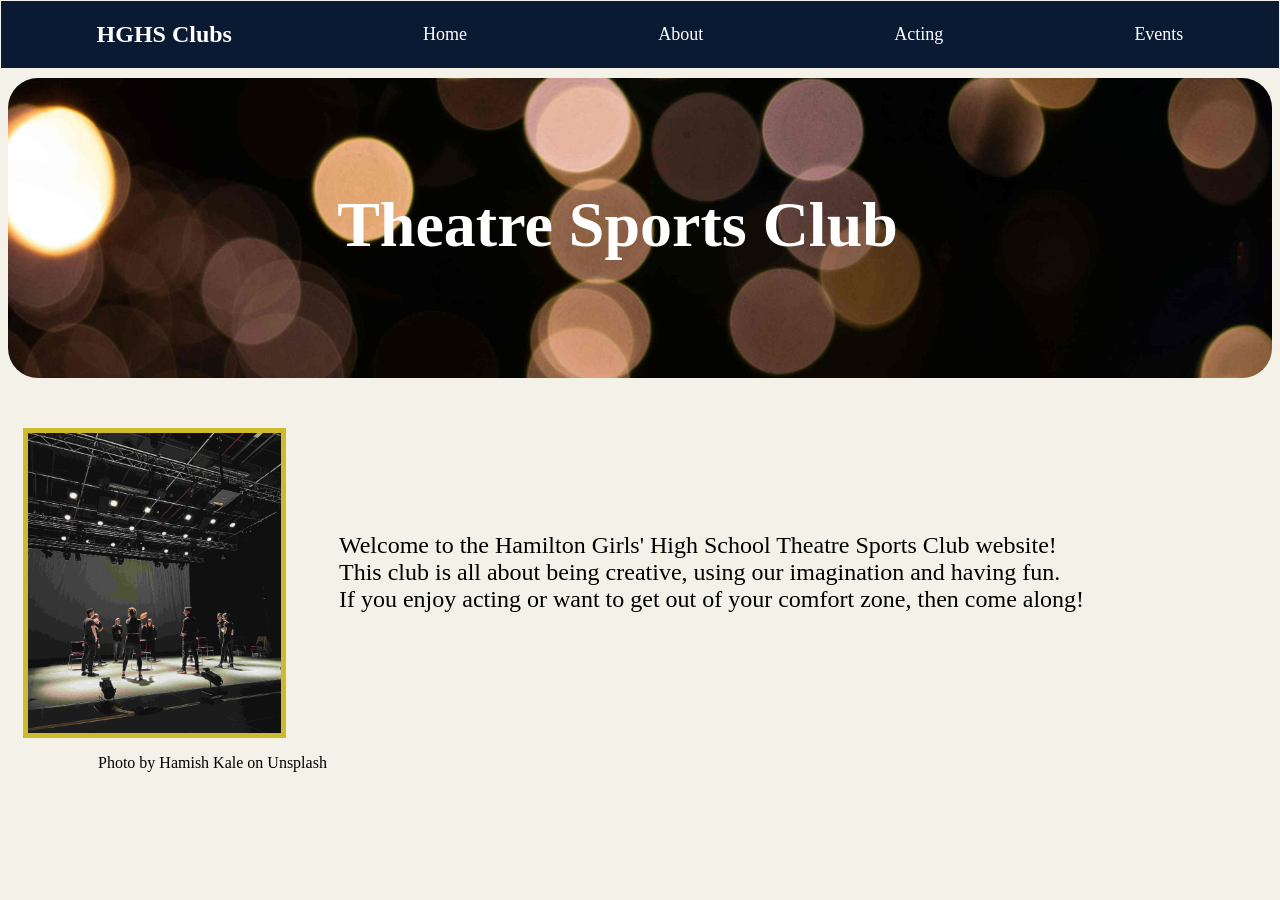
<file: index.html>
<!DOCTYPE html>
<html lang="en">
<head>
    <title>Theatre Sports Club: Index</title>
    <link rel="stylesheet" href="styles.css"> 
</head>
<body>

<div class="nav-bar">
    <h2>HGHS Clubs</h2>
    <div class="navbar-links"><a href="index.html">Home</a></div>
    <div class="navbar-links"><a href="about.html">About</a></div>
    <div class="navbar-links"><a href="acting.html">Acting</a></div>
    <div class="navbar-links"><a href="events.html">Events</a></div>
</div>



<div class="splash-img">
    <img src="images/header.jpg.jpg" alt="Sparkle Header Image">
</div>

<div class="titles">
    <h1>Theatre Sports Club</h1>
</div>



<div class="home-content">
    <div class="home-image">
    <img src="images/acting-2.jpg.jpg" alt="Image Of Actors On Stage Practicing">
    </div>
    <div class="home-text">
    <p>Welcome to the Hamilton Girls' High School Theatre Sports Club website! 
        <br>
        This club is all about being creative, using our imagination and having fun. 
        <br>
        If you enjoy acting or want to get out of your comfort zone,
        then come along!</p>
    </div>
</div>

<div class="home-attribution">
<p>Photo by Hamish Kale on Unsplash</p>
</div>
</body>


</html>
</file>
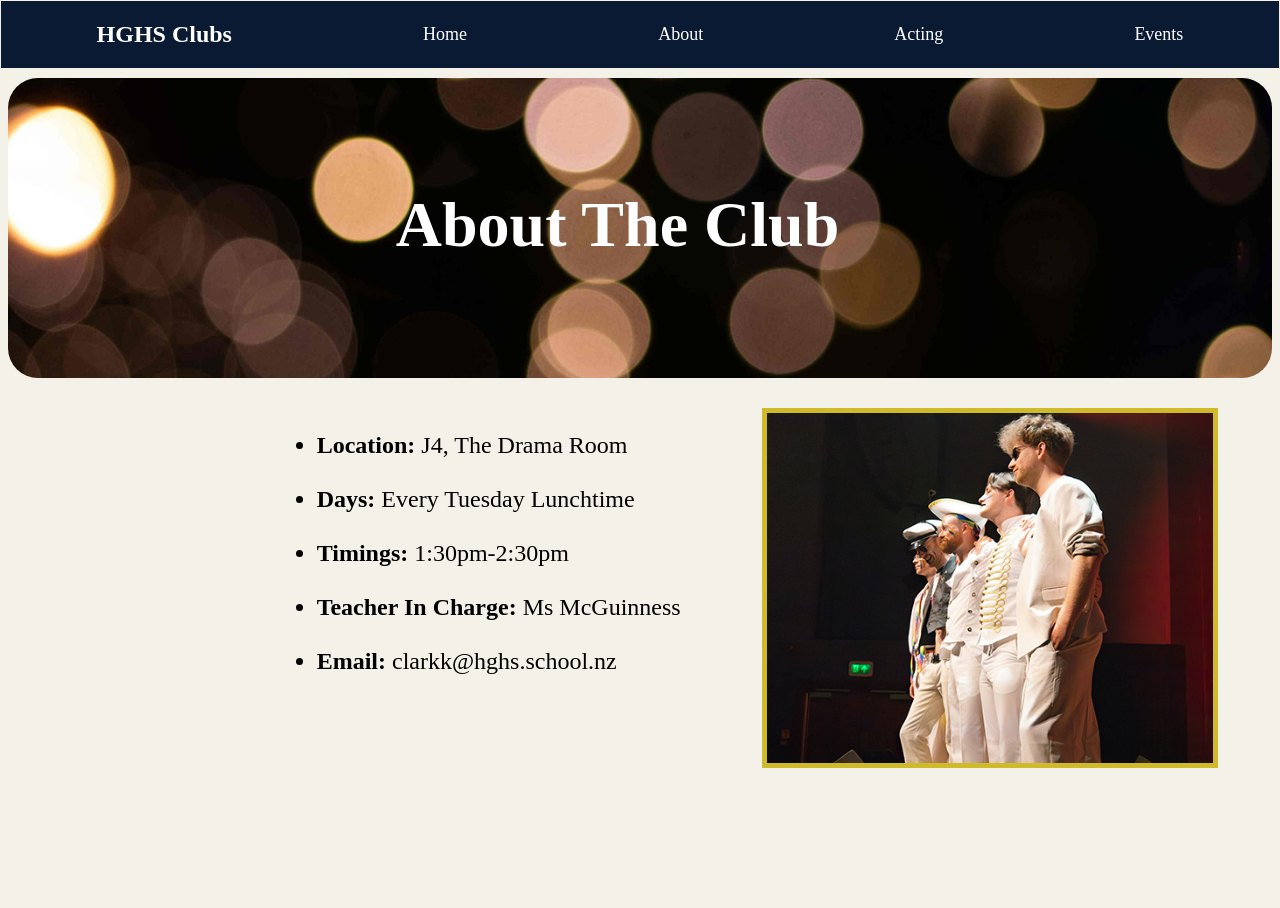
<file: about.html>
<!DOCTYPE html>
<html lang="en">
<head>
    <title>Theatre Sports Club: About</title>
    <link rel="stylesheet" href="styles.css"> 
</head>
<body>

    <div class="nav-bar">
        <h2>HGHS Clubs</h2>
        <div class="navbar-links"><a href="index.html">Home</a></div>
        <div class="navbar-links"><a href="about.html">About</a></div>
        <div class="navbar-links"><a href="acting.html">Acting</a></div>
        <div class="navbar-links"><a href="events.html">Events</a></div>
    </div>
    
<div class="splash-img">
    <img src="images/header.jpg.jpg" alt="Sparkle Header Image">
</div>


<div class="titles">
    <h1>About The Club</h1>
</div>



<div class="about-content">
    <div class="about">
    <img src="images/acting-11.jpg.jpg" alt="Image Of Actors On Stage Standing">
    </div>
    <div class="about-text">
    <ul>
        <li><b>Location:</b> J4, The Drama Room</li>
        <br>
        <li><b>Days:</b> Every Tuesday Lunchtime</li>
        <br>
        <li><b>Timings:</b> 1:30pm-2:30pm</li>
        <br>
        <li><b>Teacher In Charge:</b> Ms McGuinness</li>
        <br>
        <li><b>Email:</b> clarkk@hghs.school.nz</li>
    </ul>
    </div>

</div>

<div class="about-attribution">
<p>Photo by nicola dowie on Unsplash</p>
</div>



</body>


</html>
</file>
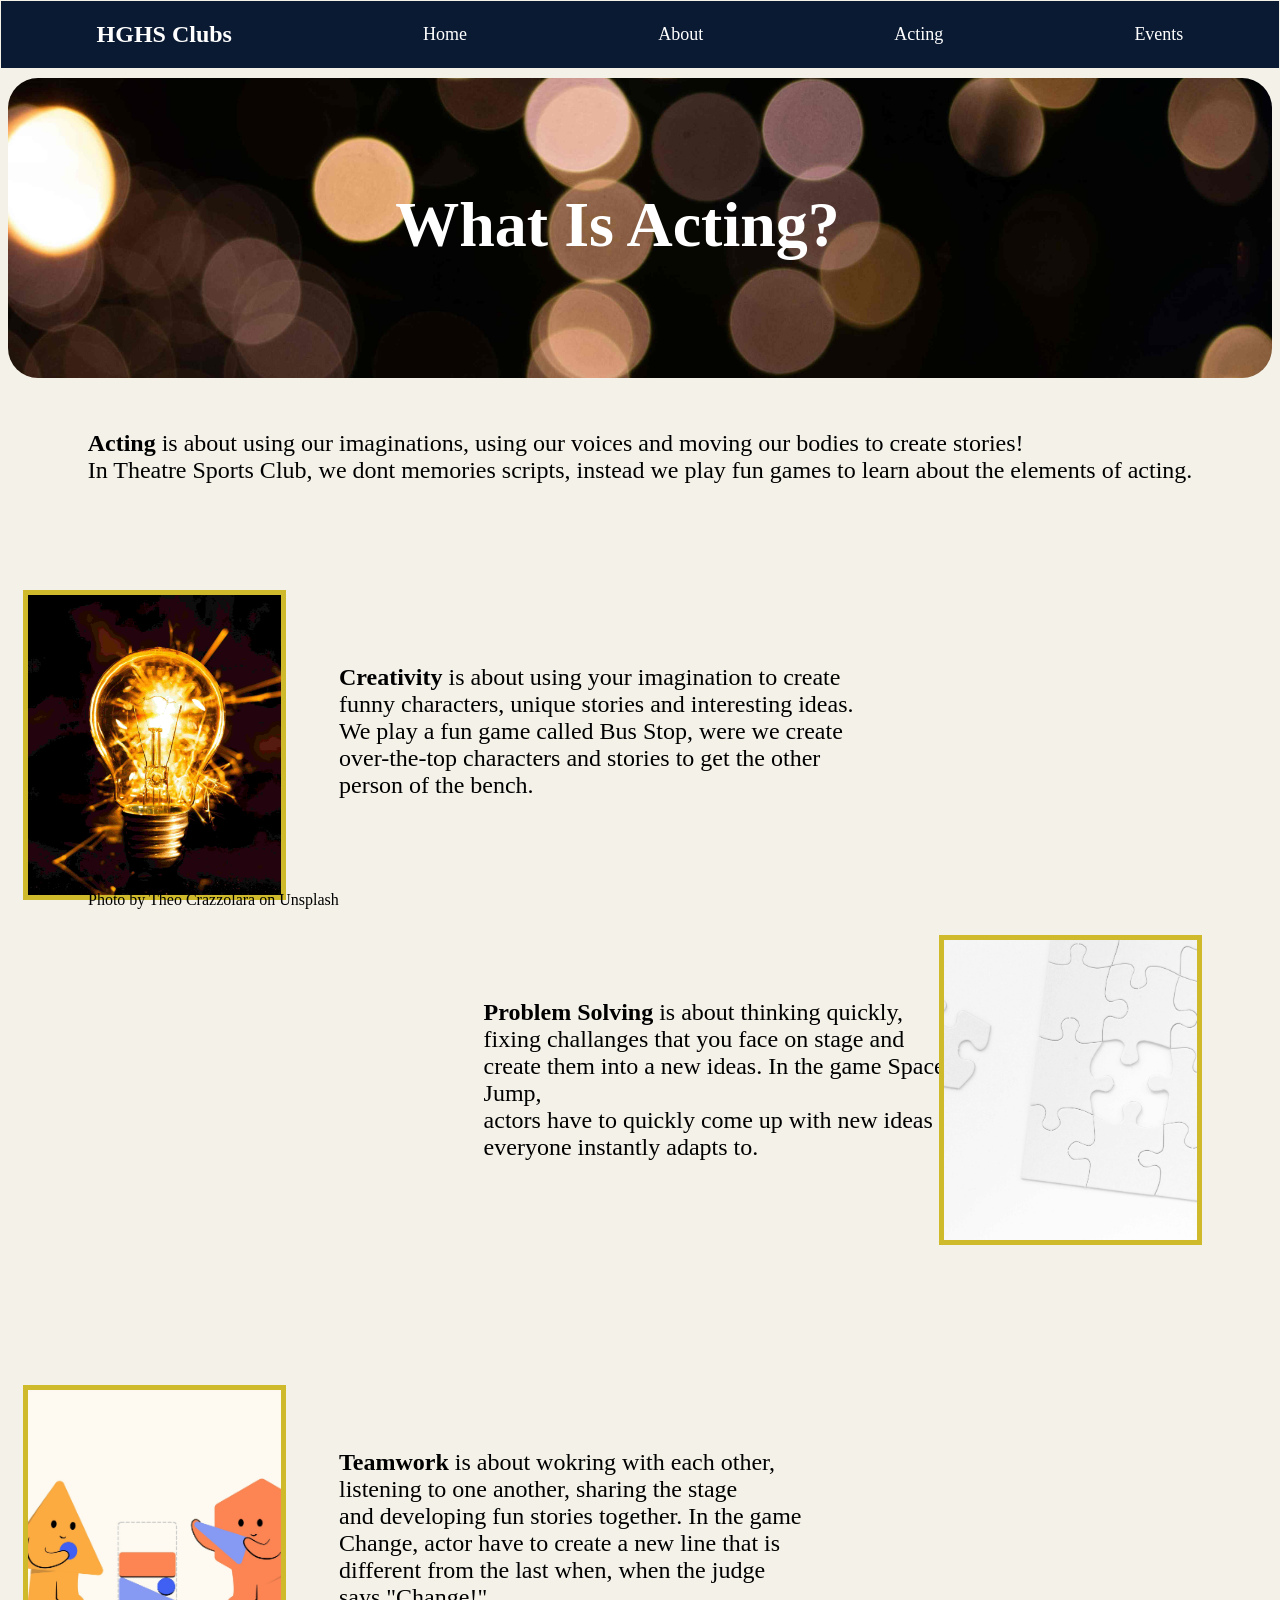
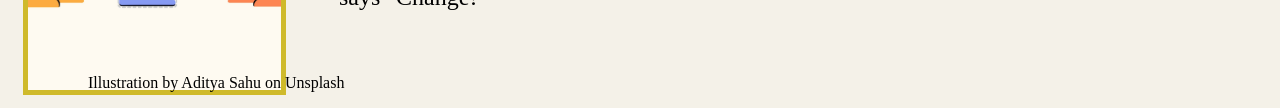
<file: acting.html>
<!DOCTYPE html>
<html lang="en">
<head>
    <title>Theatre Sports Club: Acting</title>
    <link rel="stylesheet" href="styles.css"> 
</head>
<body>

    <div class="nav-bar">
        <h2>HGHS Clubs</h2>
        <div class="navbar-links"><a href="index.html">Home</a></div>
        <div class="navbar-links"><a href="about.html">About</a></div>
        <div class="navbar-links"><a href="acting.html">Acting</a></div>
        <div class="navbar-links"><a href="events.html">Events</a></div>
    </div>
    

<div class="splash-img">
    <img src="images/header.jpg.jpg" alt="Sparkle Header Image">
</div>


<div class="titles">
    <h1>What Is Acting?</h1>
</div>

<br>

<div class="acting-introduction-text">
<p><b>Acting</b> is about using our imaginations, using our voices and moving our bodies to create stories!
<br>
In Theatre Sports Club, we dont memories scripts, instead we play fun games to learn about the elements of acting.
</p>
</div>

<br>
<br>
<br>
<br>

<div class="acting-content-two">
 <div class="acting-image-two">
    <img src="images/acting-3.jpg.jpg" alt="Image Of A Glowing Light Bulb">
 </div>


 <div class="acting-text-two">

    <p><b>Creativity</b> is about using your imagination to create
        <br>
        funny characters, unique stories and interesting ideas.
        <br>
        We play a fun game called Bus Stop, were we create
        <br>
        over-the-top characters and stories to get the other
        <br>
        person of the bench.</p>
 </div>
</div>
<div class="acting-attribution-two">
    <p>Photo by Theo Crazzolara on Unsplash</p>
 </div>

<div class="acting-content-three">
 <div class="acting-image-three">
    <img src="images/acting-4.jpg.jpg" alt="Image Of Puzzle Pieces">
 </div>

 <div class="acting-text-three">
    <p><b>Problem Solving</b> is about thinking quickly, 
        <br>
        fixing challanges that you face on stage and 
        <br>
        create them into a new ideas. In the game Space Jump,
        <br>
        actors have to quickly come up with new ideas that 
        <br>
        everyone instantly adapts to.</p>
 </div>
</div>

<div class="acting-attribution-three">
    <p>Photo by Catherine Breslin on Unsplash</p>
</div>

<div class="acting-content-four">
 <div class="acting-image-four">
    <img src="images/acting-5.jpg.jpg" alt="Image Of Shapes Building Together">
 </div>

 
 <div class="acting-text-four">
<p><b>Teamwork</b> is about wokring with each other,
<br>
listening to one another, sharing the stage
<br> 
and developing fun stories together. In the game
<br>
Change, actor have to create a new line that is 
<br>
different from the last when, when the judge
<br>
says "Change!"</p>
 </div>
</div>

<div class="acting-attribution-four">
    <p>Illustration by Aditya Sahu on Unsplash</p>
</div>

</body>


</html>
</file>
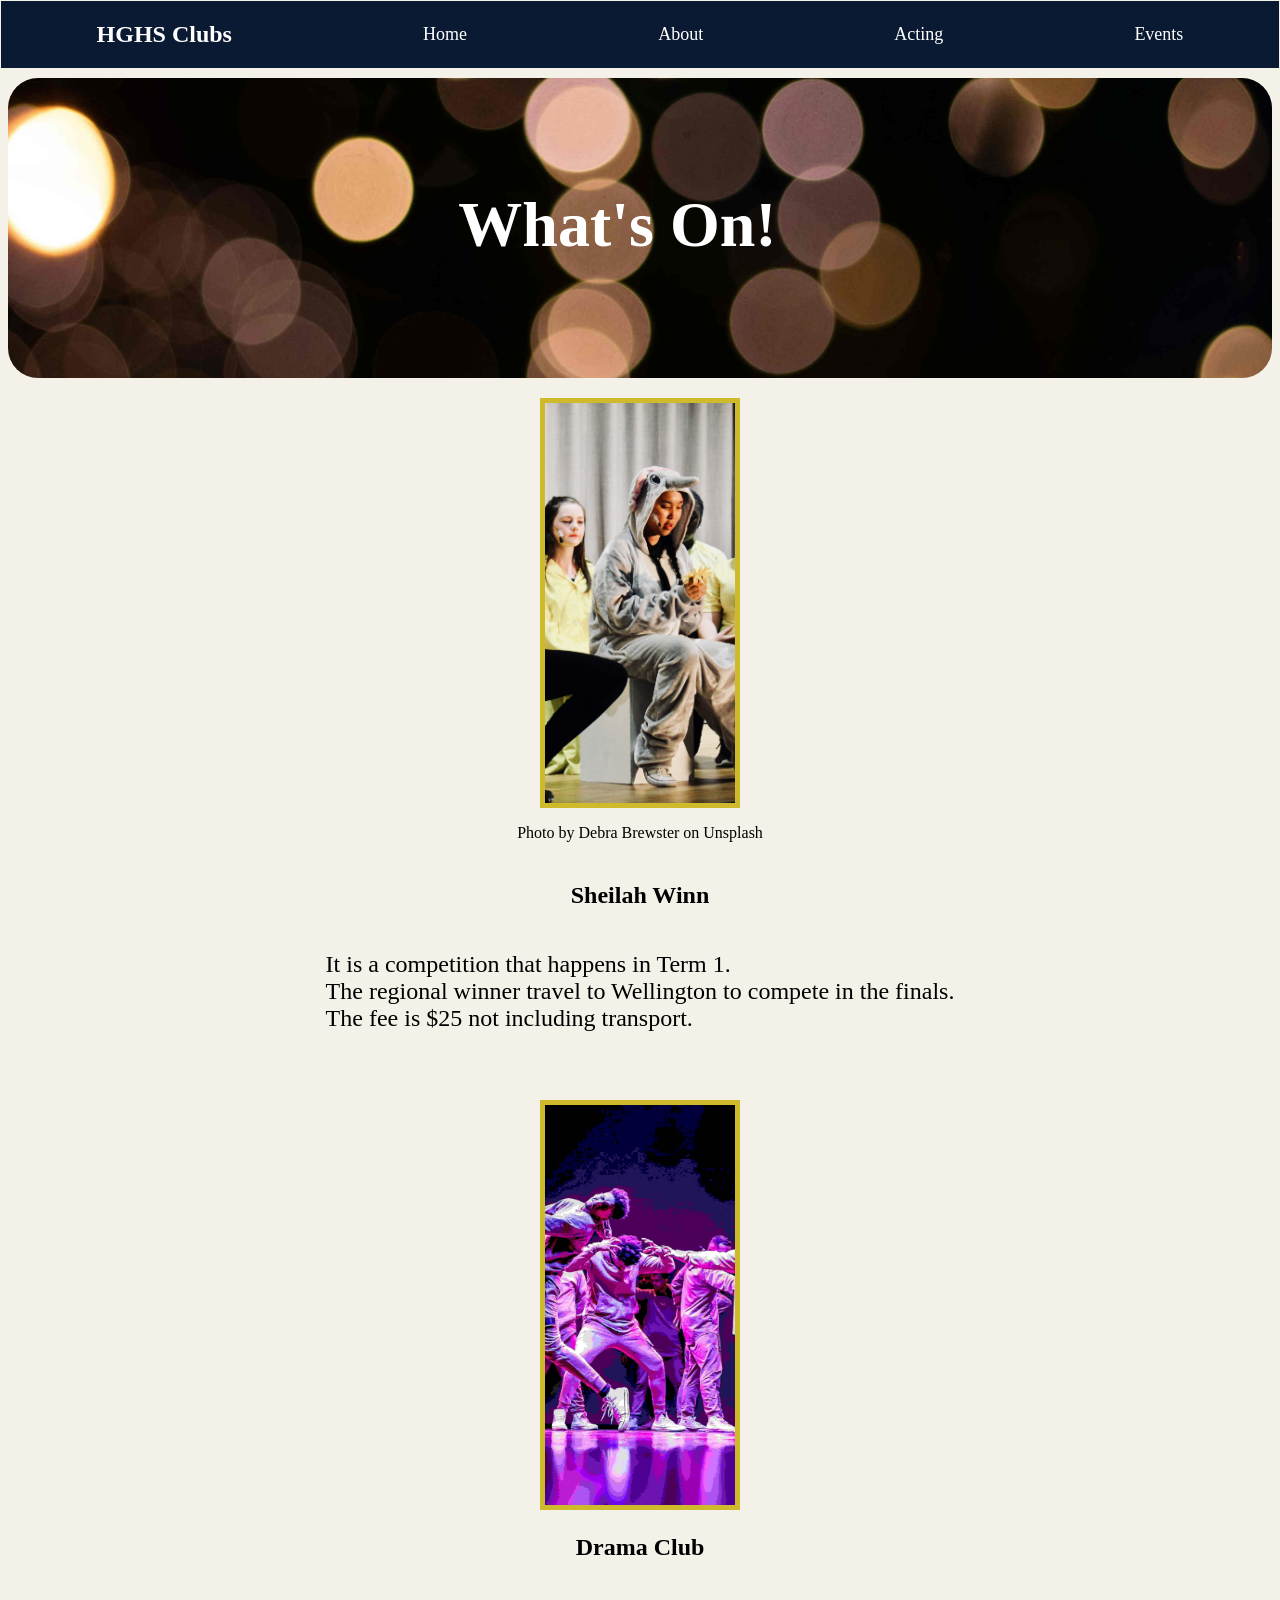
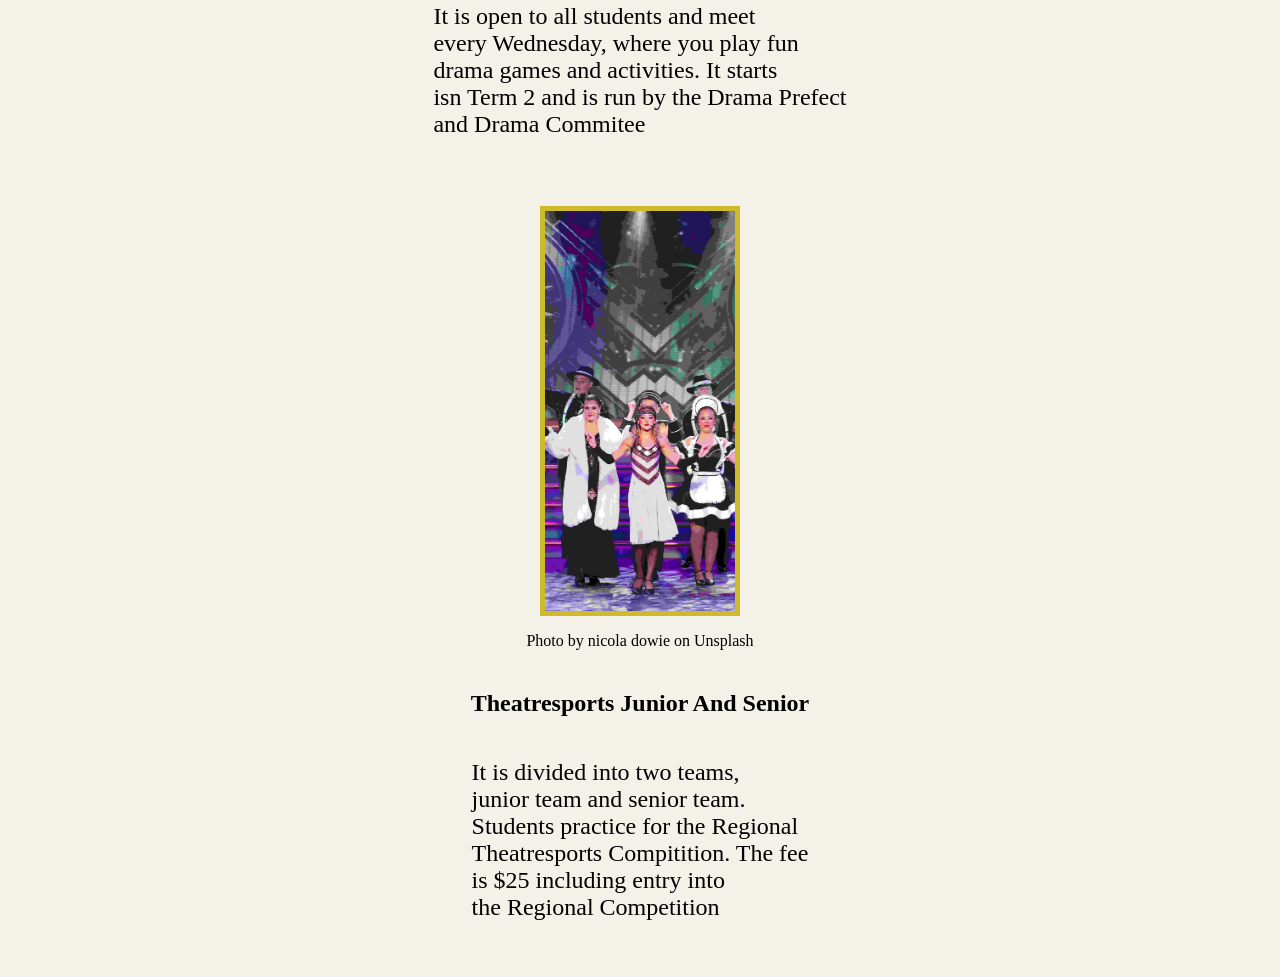
<file: events.html>
<!DOCTYPE html>
<html lang="en">
<head>
    <title>Theatre Sports Club: Events</title>
    <link rel="stylesheet" href="styles.css"> 
</head>
<body>
    

    <div class="nav-bar">
        <h2>HGHS Clubs</h2>
        <div class="navbar-links"><a href="index.html">Home</a></div>
        <div class="navbar-links"><a href="about.html">About</a></div>
        <div class="navbar-links"><a href="acting.html">Acting</a></div>
        <div class="navbar-links"><a href="events.html">Events</a></div>
    </div>

<div class="splash-img">
    <img src="images/header.jpg.jpg" alt="Sparkle Header Image">
</div>


<div class="titles">
    <h1>What's On!</h1>
</div>



<div class="events-image">
    <img src="images/acting-8.jpg.jpg" alt="Image Of Actors Dressed In Animal Costumes Performing">
</div>

<div class="events-attribution">
    <p>Photo by Debra Brewster on Unsplash</p>
</div>

<div class="events-text">
    <p><b>Sheilah Winn</b></p>
    </div>
    <br>
    <div class="events-text">
    It is a competition that happens in Term 1. 
    <br>
    The regional winner travel to Wellington to compete in the finals. 
    <br>
    The fee is $25 not including transport.</p>
</div>

<div class="events-image">
    <img src="images/acting-9.jpg.jpg" alt="Image Of Actors Dressed In Animal Costumes Performing">
</div>

<div class="events-text">
    <p><b>Drama Club</b></p>
</div>
    <br>
    <div class="events-text">
    It is open to all students and meet
    <br>
    every Wednesday, where you play fun 
    <br>
    drama games and activities. It starts 
    <br>
    isn Term 2 and is run by the Drama Prefect
    <br>
    and Drama Commitee</p>

</div>

<div class="events-image">
    <img src="images/acting-10.jpg.jpg" alt="Image Of Actors Performing On Stage">
</div>

<div class="events-attribution">
    <p>Photo by nicola dowie on Unsplash </p>
</div>

<div class="events-text">
    <p><b>Theatresports Junior And Senior</b></p>
</div>
    <br>
    <div class="events-text">
    It is divided into two teams,
    <br>
    junior team and senior team. 
    <br>
    Students practice for the Regional 
    <br>
    Theatresports Compitition. The fee
    <br>
    is $25 including entry into 
    <br>
    the Regional Competition</p>

</div>

</body>


</html>
</file>
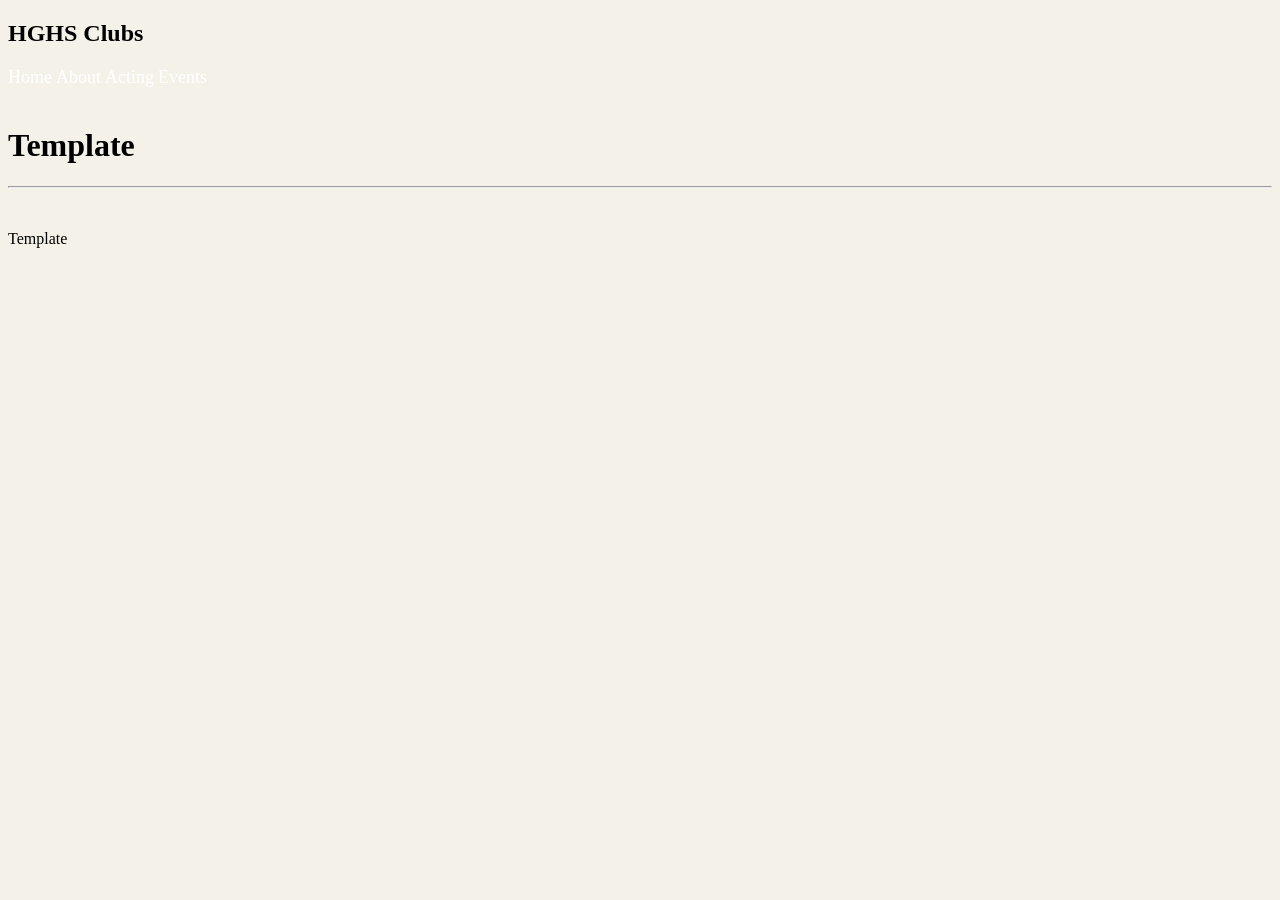
<file: template.html>
<!DOCTYPE html>
<html lang="en">
<head>
    <title>Template</title>
    <link rel="stylesheet" href="styles.css"> 
</head>
<body>
    <h2>HGHS Clubs</h2> <div class="navbar-links">
        <a href="index.html">Home</a>
        <a href="about.html">About</a>
        <a href="acting.html">Acting</a>
        <a href="events.html">Events</a>
    </div>
<br>
<h1>Template</h1>
<hr>
<br>
<p>Template</p>
</body>


</html>
</file>
<file: styles.css>
/* Header Image */

img {
    width: 100%; /* This is used to adjust the width of the images*/
    height: 300px; /* This is used to adjust the height of my images*/
    display: block;
    border-radius: 30px; /* Makes the borders of the header image curved */
    object-fit: cover; /* Makes the header image cover most of the screen */

}

/* Navigation Bar */

.nav-bar {
    background-color: #0B1A33;
    display: flex;
    justify-content: space-around;
    flex-direction: row;
    margin-right: -7px; /* Makes the navigation bar not touch the top of the*/
    margin-left: -7px; /* Makes the navigation bar not touch the left side of the*/
    margin-top: -7px; /* Makes the navigation bar not touch the right side of the*/
    margin-bottom: 10px; /* Adds a gap between the bottom of the navigation bar and the header image*/
    padding: -1px;  /* Makes the navigation bar thicker */
    align-items: center;
    color: white;

}

.navbar-links a {
    color: white; /* Makes the navigation bar links white */
    font-size: large;
    text-decoration: none; /* Removes the underline under the navigation bar links */

}

.navbar-links a:hover {
    padding: 20px;
    background-color: #616368; /* When you hover over the link on the navigation bar a box will appear around it */

}

/* Home Page*/

.home-content {
    display: flex;
    justify-content: flex-start;
    flex-direction: row; /* Makes the home image and home text side by side*/
    
}

.home-image {
    width: 20%;
    height: auto;
    margin-top: 50px;
    margin-left: 15px; /* This is used to move the home image of the edge of the screen */
}

.home-image img {
    border-radius: 0% !important; /* This is used so that the rest of my images don't have a curved border */
    border: 5px solid #CFBA2B; /* Makes the image have a Gold border colour */

}

.home-text {
    margin: 3%;
    display: flex;
    flex-direction: column;
    margin: 5%; 
    gap: 10%; /* For the gap between the home text and home image */
    font-size: x-large;
    margin-top: 130px; /* This is used to move the home text lower*/
}

.home-attribution {
    margin-left: 90px; 
}

/* Page Titles */

.titles {
    position: absolute; /* This is used to be able to move the page titles anywhere*/
    top: 145px; /* This is used to center the titles on the header image so its not touching the top */
    left: -40px; /* This is used to center the titles on the header image so its not touching the left */
    right: 5px; /* This is used to center the titles on the header image so its not touching the right */
    bottom: 5px; /* This is used to center the titles on the header image so its not touching the bottom */
    font-size: xx-large; /* This makes the page titles extra extra large*/
    border-radius: 30px;
    color: white;
    display: flex;
    justify-content: center;
    text-align: center;
}

/* Navigation Bar Website Logo */

.logo {
    display: flex;
    align-items: start; /* This is used to move the logo on my left hand side of the navigation bar*/
}

/* Events Page */

.events-image {
    display: flex;
    justify-content: center;
    align-items: center; /* This is used to center the images*/
    margin-top: 20px;

}

.events-image img {
    width: 15%;
    height: 400px;
    max-width: 40%;
    border-radius: 0% !important;
    border: 5px solid #CFBA2B;

}

.events-text {
    display: flex;
    justify-content: center;
    align-items: center;
    flex-direction: column; /* This is used to make the text display as a column*/
    font-size: x-large;
}

.events-attribution {
    display: flex;
    justify-content: center;
    align-items: center; /* This is used to center the events image attributions*/
    flex-direction: column;
    font-size: medium;
}

/* Body */

body {
    background-color: #f4f1e8;
}

/* About Page */

.about img {
    width: 97%;
    height: 350px;
    border-radius: 0% !important;
    border: 5px solid #CFBA2B;

}

.about-content {
    display: flex;
    flex-direction: row-reverse; /* This is used to move the about image to my right and side of the page with the about text on my left hand side of the page*/
    margin-top: 30px;
    margin-right: 50px;
}

.about-text {
    width: 40%;
    font-size: x-large;
    display: flex;
    justify-content: flex-start;
    margin-left: 3%;
}

.about-attribution {
    margin-left: 1510px; /* This is used to move the about attribution to my right hand side of the page*/
}

/* Acting Page */

.acting-content-two {
    display: flex;
    justify-content: flex-start;
    flex-direction: row;
}

.acting-image-two {
    width: 20%;
    height: auto;
    display: flex;
    justify-content: flex-start;
    margin-left: 15px;
    margin-top: 10px;
}

.acting-image-two img {
    border-radius: 0% !important;
    border: 5px solid #CFBA2B;
}

.acting-text-two {
    margin: 3%;
    display: flex;
    flex-direction: column;
    margin: 5%; 
    gap: 10%;
    font-size: x-large;
    margin-top: 60px;
}

.acting-attribution-two {
    margin-left: 80px; /* This is used to move the attribution of the edge of the page*/
    margin-top: -25px; /* This is used to remove the gap between the acting image and attribution*/
}

.acting-image-three {
    width: 20%;
    height: auto;
    display: flex;
    justify-content: flex-start;
    margin-right: 80px;
    margin-top: 10px;
}

.acting-image-three img {
    border-radius: 0% !important;
    border: 5px solid #CFBA2B;
}

.acting-content-three {
    display: flex;
    flex-direction: row-reverse;
}

.acting-text-three {
    width: 40%;
    font-size: x-large;
    display: flex;
    justify-content: flex-start;
    margin-left: 3%;
    margin-top: 50px;
    margin-right: -50px;
}

.acting-attribution-three {
    margin-left: 1500px; /* This is used to move this image attribution to my right hand side of the page*/
}


.acting-content-four {
    display: flex;
    justify-content: flex-start;
    flex-direction: row;
}

.acting-image-four {
    width: 20%;
    height: auto;
    display: flex;
    justify-content: flex-start;
    margin-left: 15px;
}

.acting-image-four img {
    border-radius: 0% !important;
    border: 5px solid #CFBA2B;
}

.acting-text-four {
    margin: 3%;
    display: flex;
    flex-direction: column;
    margin: 5%; 
    gap: 10%;
    font-size: x-large;
    margin-top: 40px;
}

.acting-attribution-four {
    margin-left: 80px;
    margin-top: -40px;
}

.acting-introduction-text {
    font-size: x-large;
    display: flex;
    justify-content: center; /* This is used to center my starting acting text*/
    margin-top: 10px;
}
</file>
